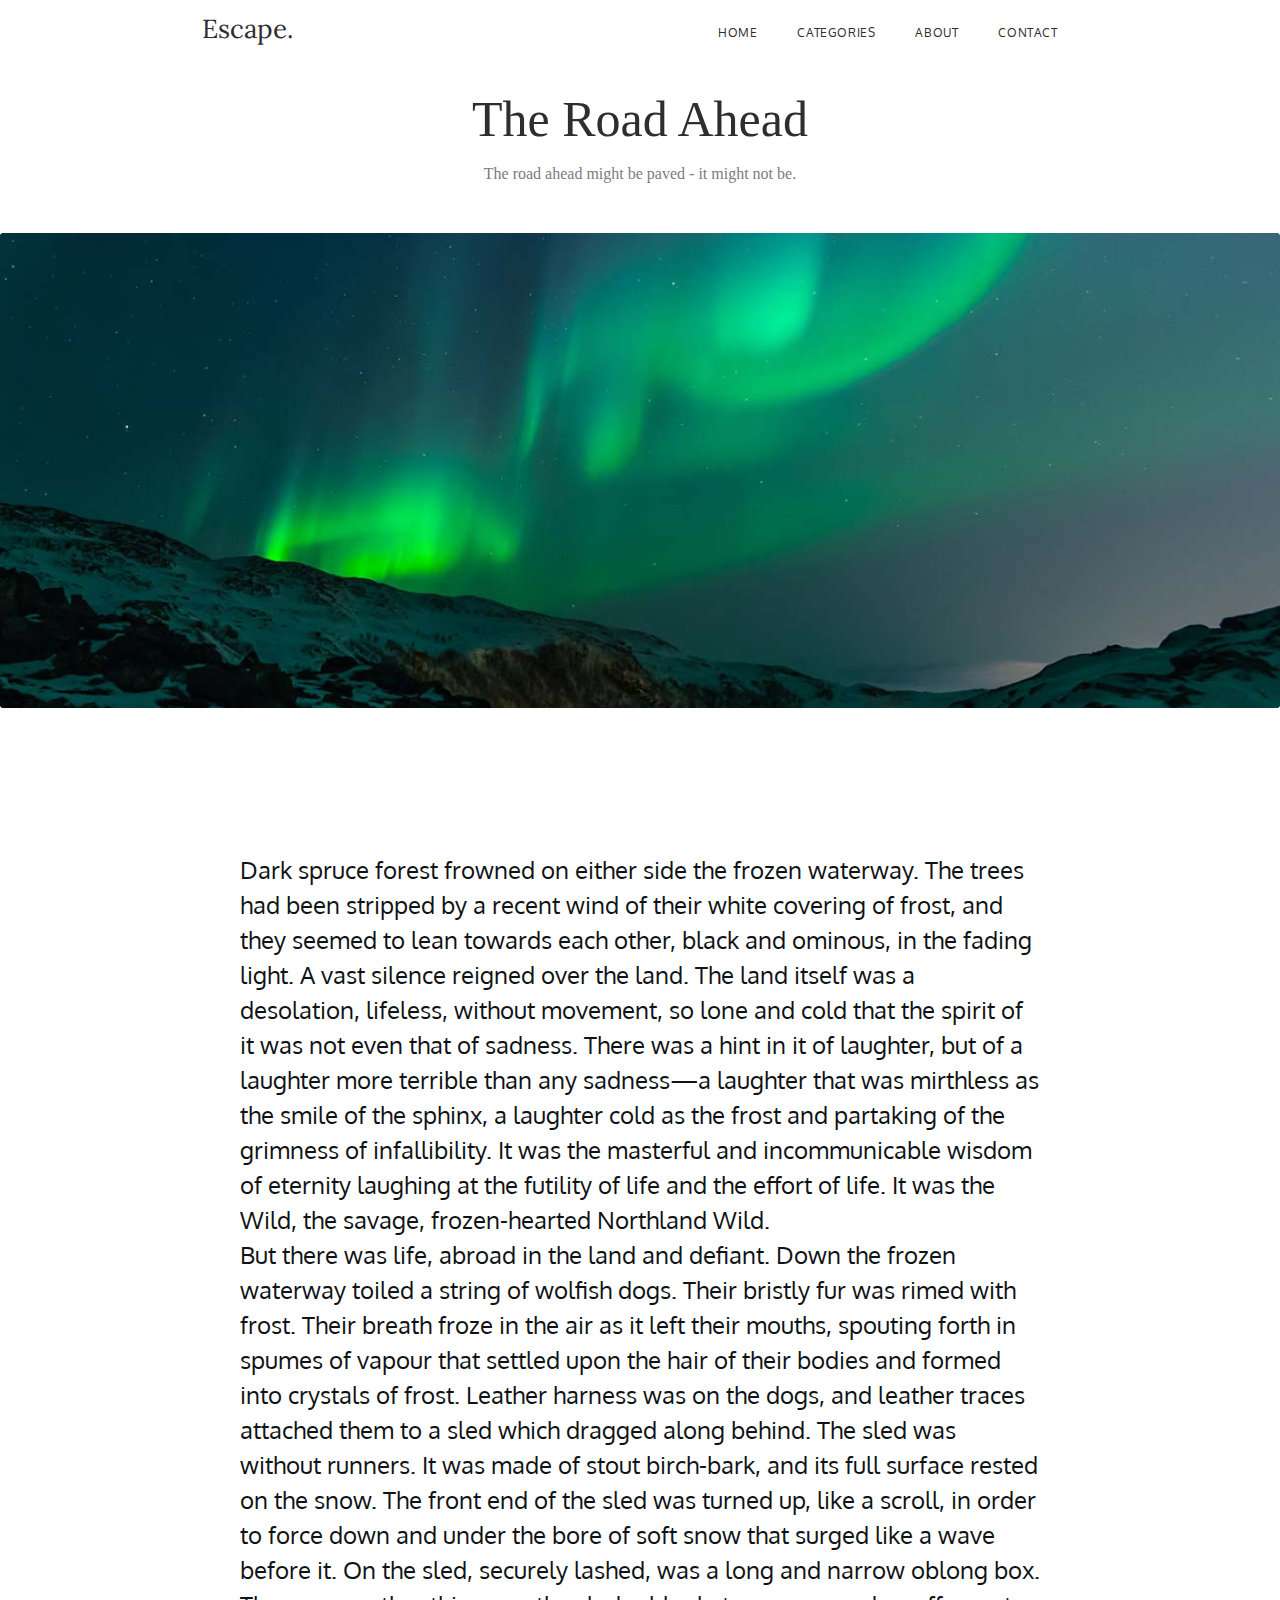
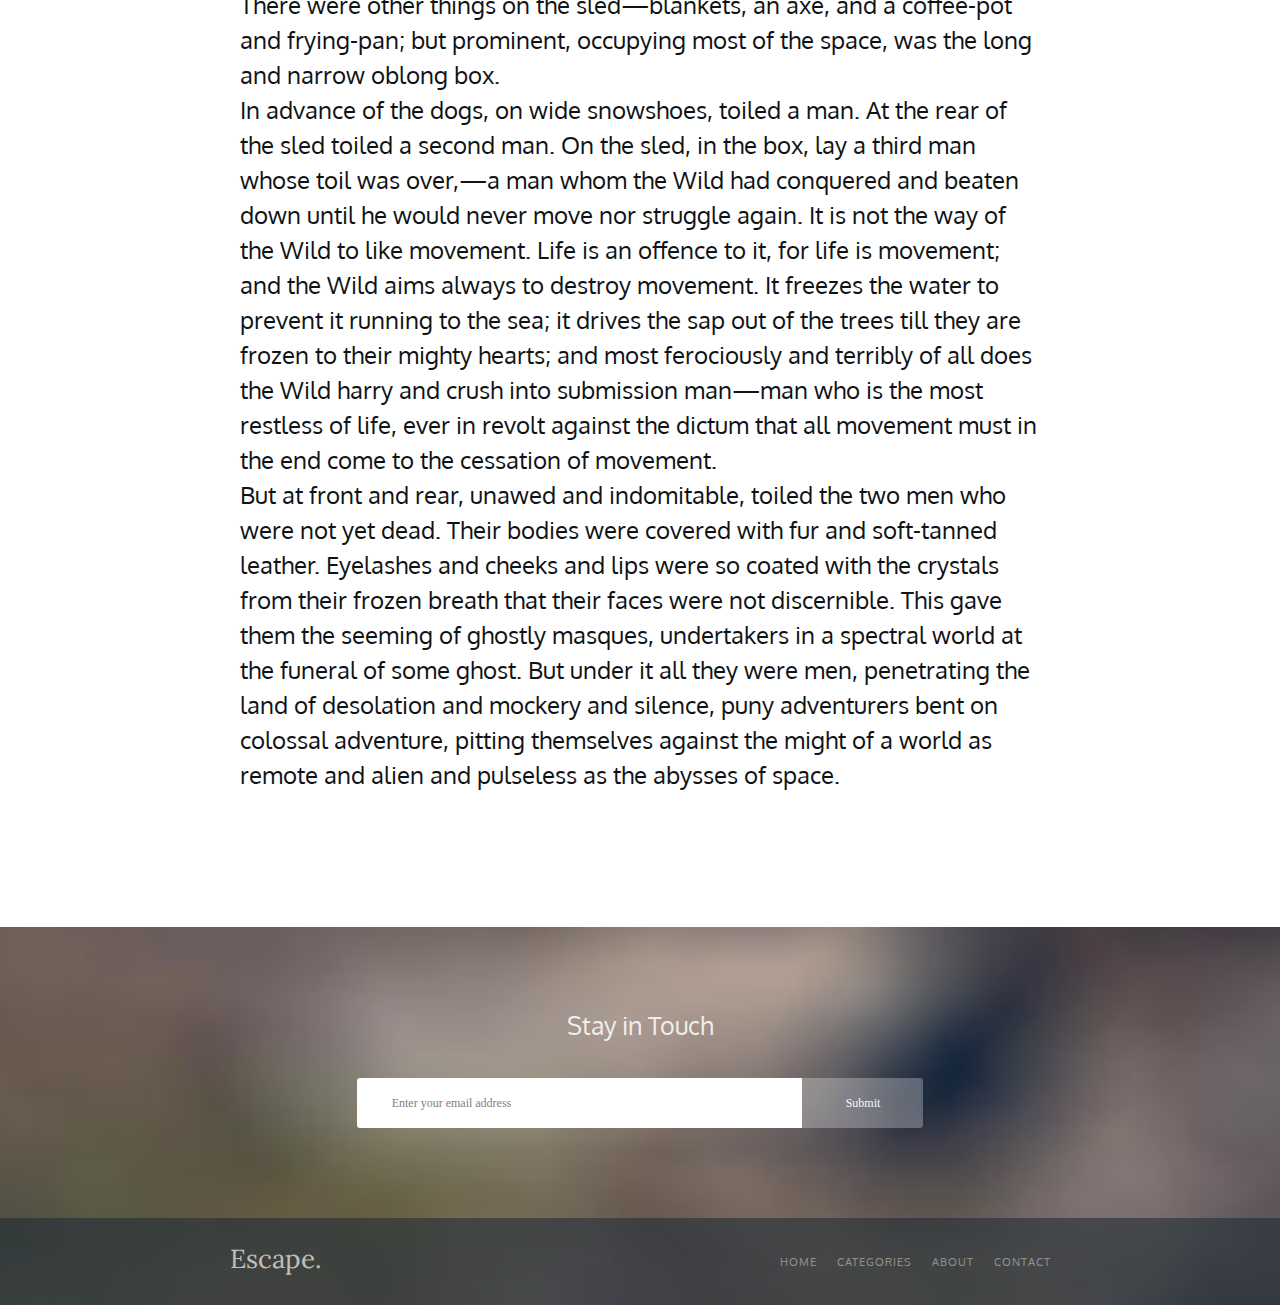
<file: lab2/the-road-ahead.html>
<!DOCTYPE html>
<html lang="en-Us">
    <head>
        <meta charset="utf-8">
        <title>The Road Ahead</title>
        <link rel="stylesheet" href="css/the-road.css">
        <link rel="preconnect" href="https://fonts.googleapis.com">
        <link rel="preconnect" href="https://fonts.gstatic.com" crossorigin>
        <link href="https://fonts.googleapis.com/css2?family=Lora&display=swap" rel="stylesheet">
        <link href="https://fonts.googleapis.com/css2?family=Lora&family=Oxygen:wght@300&display=swap" rel="stylesheet">
    </head>
    <body>
        <header class="header">
            <div class="header__navbar">
                <p class="header__title">Escape.</p>
                <nav class="header__nav">
                    <a class="header__link" href="#">Home</a>
                    <a class="header__link" href="#">Categories</a>
                    <a class="header__link" href="#">About</a>
                    <a class="header__link" href="#">Contact</a>
                </nav>
            </div>   
        </header>
        <div class="intro">
            <h1 class="intro__title">The Road Ahead</h1>
            <p class="intro__text">The road ahead might be paved - it might not be.</p>
        </div>
        <img class="post__image" src = "img/posts/post7b.png" alt="#">
        <div class="text">
            <p class="text__p">
                Dark spruce forest frowned on either side the frozen waterway. 
                The trees had been stripped by a recent wind of their white covering of frost, 
                and they seemed to lean towards each other, black and ominous, in the fading light. 
                A vast silence reigned over the land. The land itself was a desolation, lifeless, 
                without movement, so lone and cold that the spirit of it was not even that of sadness. 
                There was a hint in it of laughter, but of a laughter more terrible than any sadness—a 
                laughter that was mirthless as the smile of the sphinx, a laughter cold as the frost and 
                partaking of the grimness of infallibility. It was the masterful and incommunicable wisdom 
                of eternity laughing at the futility of life and the effort of life. It was the Wild, the savage, 
                frozen-hearted Northland Wild.</p>
            <p class="text__p">
                But there was life, abroad in the land and defiant. Down the frozen waterway toiled a string of wolfish dogs. 
                Their bristly fur was rimed with frost. Their breath froze in the air as it left their mouths, 
                spouting forth in spumes of vapour that settled upon the hair of their bodies and formed into crystals of frost.
                Leather harness was on the dogs, and leather traces attached them to a sled which dragged along behind. 
                The sled was without runners. It was made of stout birch-bark, and its full surface rested on the snow. 
                The front end of the sled was turned up, like a scroll, in order to force down and under the bore of soft snow 
                that surged like a wave before it. On the sled, securely lashed, was a long and narrow oblong box. 
                There were other things on the sled—blankets, an axe, and a coffee-pot and frying-pan; but prominent, 
                occupying most of the space, was the long and narrow oblong box.
            </p>    
            <p class="text__p">
                In advance of the dogs, on wide snowshoes, toiled a man. At the rear of the sled toiled a second man. 
                On the sled, in the box, lay a third man whose toil was over,—a man whom the Wild had conquered and 
                beaten down until he would never move nor struggle again. It is not the way of the Wild to like movement. 
                Life is an offence to it, for life is movement; and the Wild aims always to destroy movement. 
                It freezes the water to prevent it running to the sea; it drives the sap out of the trees till they are 
                frozen to their mighty hearts; and most ferociously and terribly of all does the Wild harry and crush into 
                submission man—man who is the most restless of life, ever in revolt against the dictum that all movement 
                must in the end come to the cessation of movement.
            </p>
            <p class="text__p">
                But at front and rear, unawed and indomitable, toiled the two men who were not yet dead. Their bodies were covered with 
                fur and soft-tanned leather. Eyelashes and cheeks and lips were so coated with the crystals from their frozen breath 
                that their faces were not discernible. This gave them the seeming of ghostly masques, undertakers in a spectral world at 
                the funeral of some ghost. But under it all they were men, penetrating the land of desolation and mockery and silence, 
                puny adventurers bent on colossal adventure, pitting themselves against the might of a world as remote and alien and pulseless as the abysses of space.
            </p>
        </div>       
        <footer class="footer">
            <form class="contact">
                <span class="contact__title">Stay in Touch</span>
                <div class="contact__fields">
                    <input class="contact__email" id="email" type="email" placeholder="Enter your email address">
                    <button class="contact_button" type="submit">Submit</button>
                </div>
            </form>
            <div class="footer__navbar">
                <span class="footer__title">Escape.</span>
                <nav class="footer__nav">
                    <a class="footer__link" href="#">Home</a>
                    <a class="footer__link" href="#">Categories</a>
                    <a class="footer__link" href="#">About</a>
                    <a class="footer__link" href="#">Contact</a>
                </nav>
            </div>
        </footer>
    </body>
</html>
</file>
<file: lab2/css/the-road.css>
* {
    margin: 0;
    padding: 0;
}

.header__navbar {
    padding: 3px 0 11px 0;
    display: flex;
    flex-flow: row nowrap;
    justify-content: space-around;
}

.header__title {
    font: normal 400 26px/26px 'Lora', serif;
    margin-top: 13px;
    color: #2E2E2E;
}

.header__nav {
    padding: 10px 0;
    display: flex;
    flex-flow: row nowrap;
    justify-content: flex-end;
}

.header__link {
    padding: 10px 20px;
    font: normal 400 12px/20px 'Oxygen', serif;
    letter-spacing: 0.6px;
    text-transform: uppercase;
    color: #2E2E2E;
    text-decoration: none;
}

.intro{
    display: flex;
    flex-direction: column;
    justify-content: center;
    align-items: center;
    height: 159px;
}
.intro__title{
    font: normal 400 50px/51px 'Lora, serif';
    padding: 82px 0 0 0;
    color: #2E2E2E;
}

.intro__text{
    margin: 20px 0 113px 0 ;
    color: #2E2E2E;
    opacity: 0.63;
}
.post__image{
    width: 100%;
}

.text {
    padding: 140px 240px 135px 240px;
}
.text__p
{
    font-family: 'Oxygen', normal;
    font-weight: 400;
    font-size: 24px;
    line-height: 35px;
    color: #101315;
}

.footer {
    height: 378px;
    background: url("../img/footer_background.png");
    background-repeat: no-repeat;
    background-size: cover;
    border-radius: 0;
    display: flex;
    flex-flow: column nowrap;
    align-items: center;
    justify-content: flex-end;
}

.footer__navbar {
    padding: 28px 0 27px 0;
    background: #232F38;
    opacity: 0.6;
    display: flex;
    flex-flow: row wrap;
    justify-content: space-around;
    width: 100%;
}

.footer__container {
    height: 34px;
}

.footer__title {
    font: normal 400 26px/26px 'Lora', serif;
    color: #FFFFFF;
}

.footer__nav {
    padding: 3px 0;
    display: flex;
    flex-flow: row nowrap;
    justify-content: flex-end;
    gap: 20px;
}

.footer__link {
    font: normal 400 11px/26px 'Oxygen', serif;
    text-align: right;
    letter-spacing: 1px;
    text-transform: uppercase;
    color: #FFFFFF;
    opacity: 0.6;
}

.contact {
    padding: 20px 0 80px 0;
    display: flex;
    justify-content: center;
    flex-direction: column;
    align-items: center;
}

.contact__fields {
    display: flex;
    flex-flow: row wrap;
    justify-content: center;
    padding: 20px 0 10px 0;
    row-gap: 10px;
    
}

.contact__title {
    font: normal 400 25px/30px 'Oxygen', serif;
    display: block;
    text-align: center;
    color: #EFEFEF;
    padding: 0 0 18px 0;
}

.contact__email {
    background: #FFFFFF;
    border-radius: 3px 0 0 3px;
    padding: 0 35px;
    width: 375px;
    height: 50px;
    border-style: none;
}

.contact__email::placeholder {
    font: normal 400 12px/14px 'Roboto', serif;
    color: #817F83;
}

.contact_button {
    padding: 18px 43px 18px 44px;
    background: rgba(255, 255, 255, 0.28);
    border-radius: 0 3px 3px 0;
    font: normal 400 12px/14px 'Roboto', serif;
    color: #F8F8F8;
    border-style: none;
}

a.footer__link{
    text-decoration: none;
}
</file>
